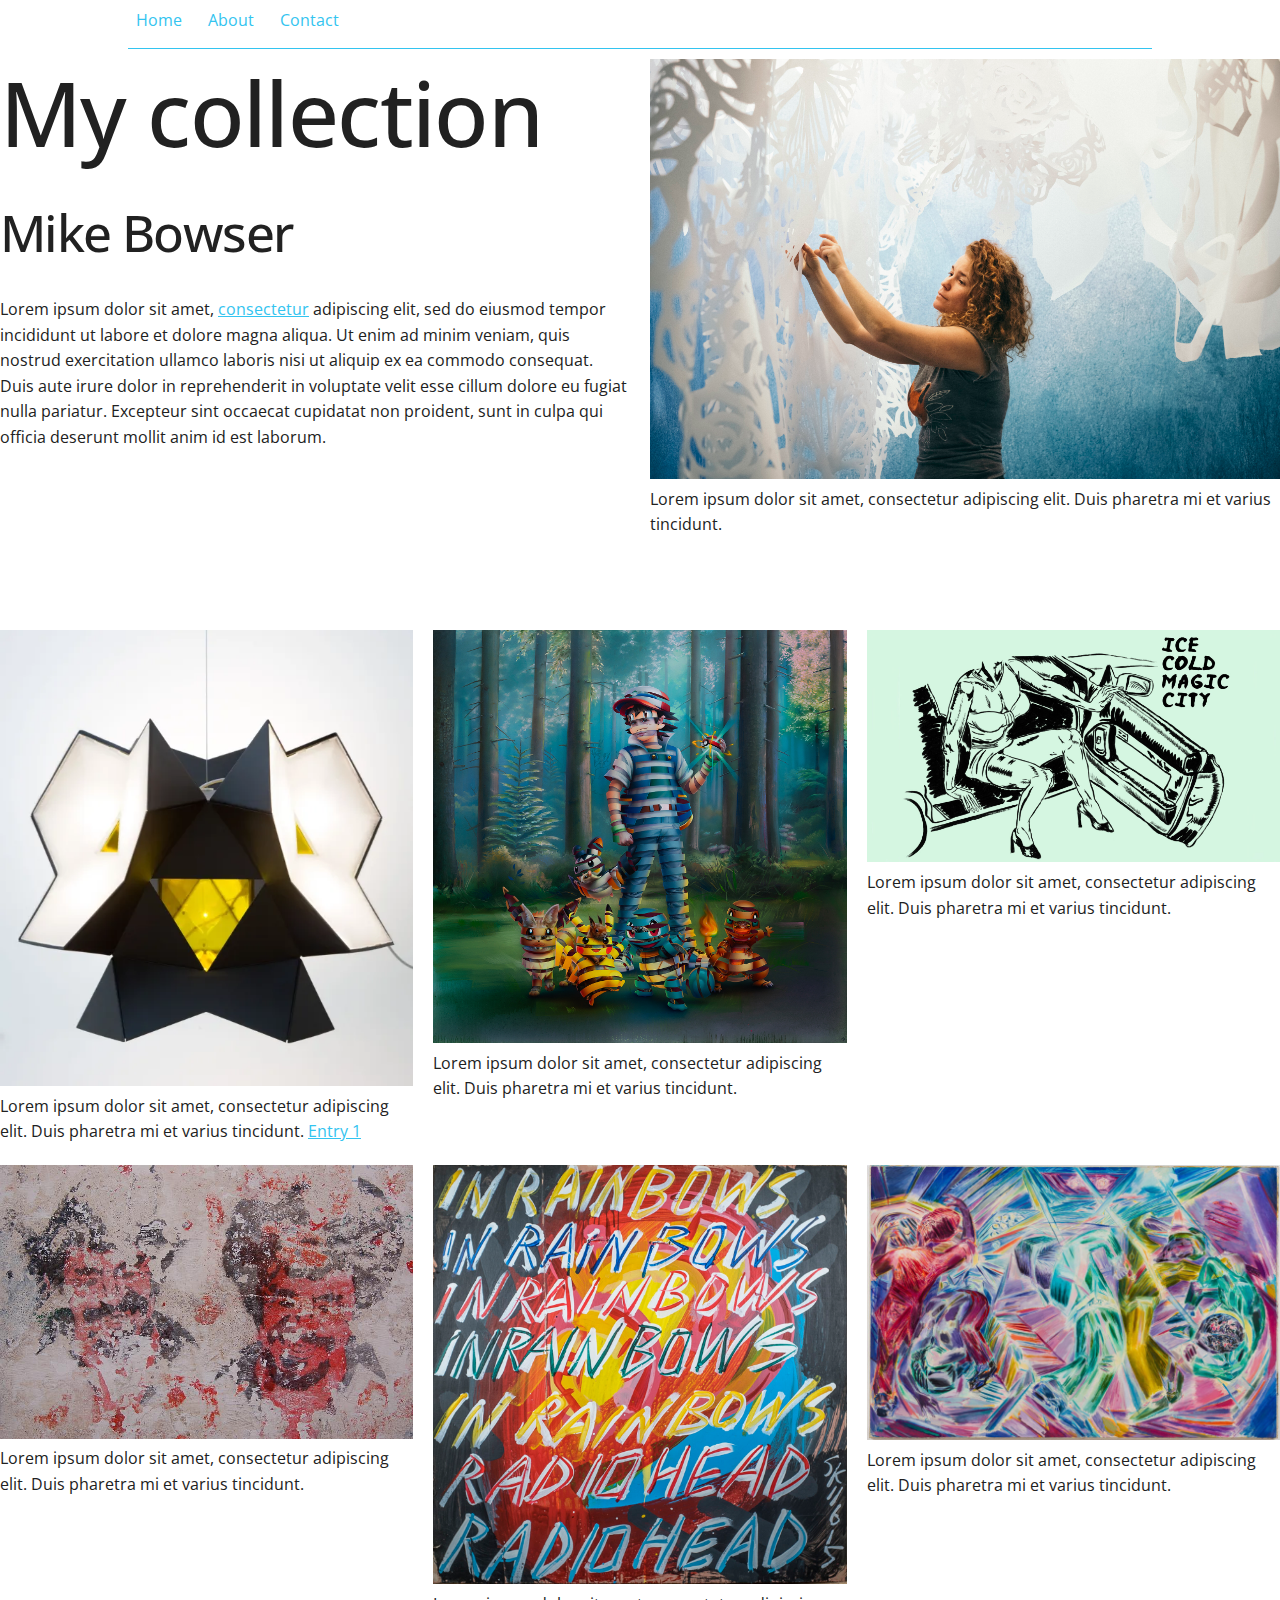
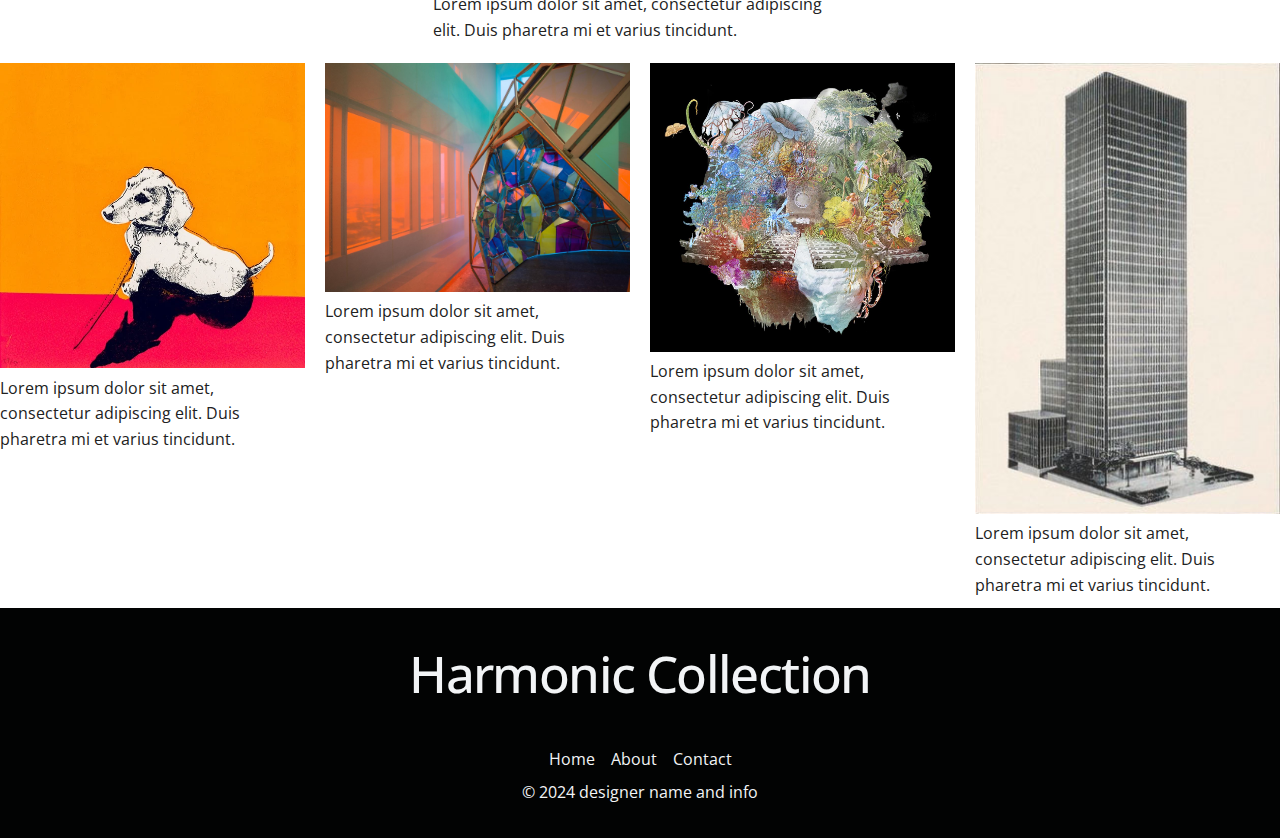
<file: index.html>
<!DOCTYPE html>
<html lang="en">
<head>

  <!-- Basic Page Needs
  –––––––––––––––––––––––––––––––––––––––––––––––––– -->
  <meta charset="utf-8">
  <title>Your page title here :)</title>
  <meta name="description" content="">
  <meta name="author" content="">

  <!-- Mobile Specific Metas
  –––––––––––––––––––––––––––––––––––––––––––––––––– -->
  <meta name="viewport" content="width=device-width, initial-scale=1">

  <!-- FONT
  –––––––––––––––––––––––––––––––––––––––––––––––––– -->
  <link href="//fonts.googleapis.com/css?family=Raleway:400,300,600" rel="stylesheet" type="text/css">

  <!-- CSS
  –––––––––––––––––––––––––––––––––––––––––––––––––– -->
  <link rel="stylesheet" href="css/normalize.css">
  <link rel="stylesheet" href="css/barebones.css">
  <link rel="stylesheet" href="css/core-1.css">


  <!-- Favicon
  –––––––––––––––––––––––––––––––––––––––––––––––––– -->
  <link rel="icon" type="image/png" href="images/favicon-16.png">

</head>
<body>
  <header>
    <nav>
      <a href="index.html">Home</a>
      <a href="#">About</a>
      <a href="#">Contact</a>
    </nav>
  </header>
  <section class="grid-container col-2">
    <div class="content-block">
      <h1>My collection</h1>
      <h3>Mike Bowser</h3>
      <p>
        Lorem ipsum dolor sit amet, <a href="#">consectetur</a> adipiscing elit,
        sed do eiusmod tempor incididunt ut labore et dolore magna aliqua. Ut
        enim ad minim veniam, quis nostrud exercitation ullamco laboris nisi ut
        aliquip ex ea commodo consequat. Duis aute irure dolor in reprehenderit
        in voluptate velit esse cillum dolore eu fugiat nulla pariatur.
        Excepteur sint occaecat cupidatat non proident, sunt in culpa qui
        officia deserunt mollit anim id est laborum.
      </p>
    </div>
    <div class="content-block"><img src="images/Swoon+Caledonia+Currie+2021+Sal+Rodriguez+photographer.jpg" alt="art image" /><p>Lorem ipsum dolor sit amet, consectetur adipiscing elit. Duis pharetra mi et varius tincidunt.</p></div>
  </section>
  <section class="grid-container col-3">
    <div><img src="images/starbrick_4727.webp" alt="art image" /> Lorem ipsum dolor sit amet, consectetur adipiscing elit. Duis pharetra mi et varius tincidunt. <a href="entry-1-example-name.html">Entry 1</a></div>
    <div><img src="images/Viridian-Forest-Acryl-on-linen-71x71inch-kopie.jpg" alt="art image" />Lorem ipsum dolor sit amet, consectetur adipiscing elit. Duis pharetra mi et varius tincidunt.</div>
    <div><img src="images/WEB-SP_Juxtapoz_Miami-01-1600x900.jpg" alt="art image" />Lorem ipsum dolor sit amet, consectetur adipiscing elit. Duis pharetra mi et varius tincidunt.</div>
  </section>
  <section class="grid-container col-3">
    <div><img src="images/dsc_0099_3007118864_o.jpg" alt="art image" />Lorem ipsum dolor sit amet, consectetur adipiscing elit. Duis pharetra mi et varius tincidunt.</div>
    <div><img src="images/sk-Radiohead-In-Rainbows-111915-58.jpg" alt="art image" /> Lorem ipsum dolor sit amet, consectetur adipiscing elit. Duis pharetra mi et varius tincidunt.</div>
    <div><img src="images/Denzil-Forrester-1993-Dub-Dance-2-840x560-c-center.jpg" alt="art image" />Lorem ipsum dolor sit amet, consectetur adipiscing elit. Duis pharetra mi et varius tincidunt.</div>
  </section>
  <section class="grid-container col-4">
    <div><img src="images/1_MB_Anna_Marrow_Doggie_Jo_Hounsome_Photography_1_grande.webp" alt="art image" /> Lorem ipsum dolor sit amet, consectetur adipiscing elit. Duis pharetra mi et varius tincidunt.</div>
    <div><img src="images/2021_09_24_02_model_of_invisible_futures_02_small.jpg" alt="art image" />Lorem ipsum dolor sit amet, consectetur adipiscing elit. Duis pharetra mi et varius tincidunt.</div>
    <div><img src="images/2021_10_07_210517_FA_LOGO_trans-background_SMALL.jpg" alt="art image" />Lorem ipsum dolor sit amet, consectetur adipiscing elit. Duis pharetra mi et varius tincidunt.</div>
    <div><img src="images/building.jpg" alt="art image" />Lorem ipsum dolor sit amet, consectetur adipiscing elit. Duis pharetra mi et varius tincidunt.</div>
  </section>
  <footer>
    <h3 class="fake-logo">Harmonic Collection</h3>
    <nav>
      <a href="#">Home</a>
      <a href="#">About</a>
      <a href="#">Contact</a>
    </nav>
    <p>&copy; 2024 designer name and info</p>
  </footer>
</body>
</html>
</file>
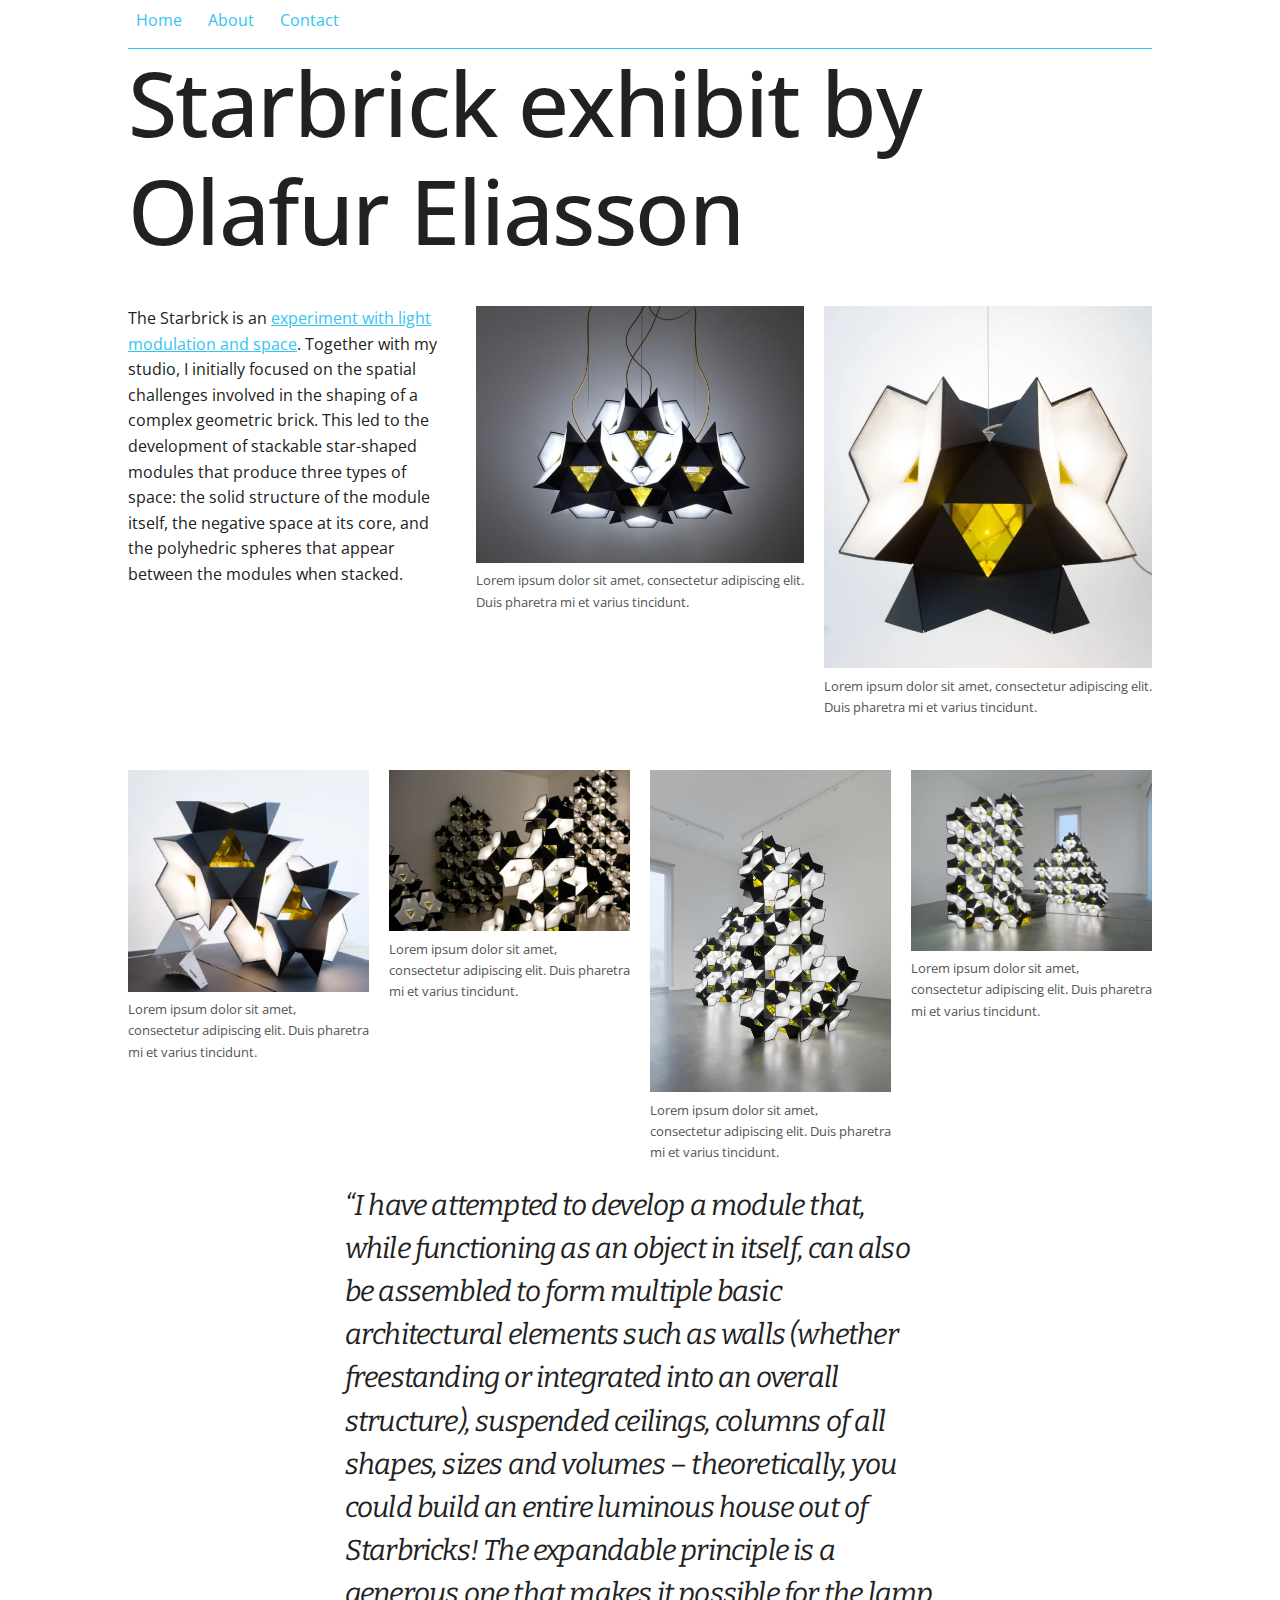
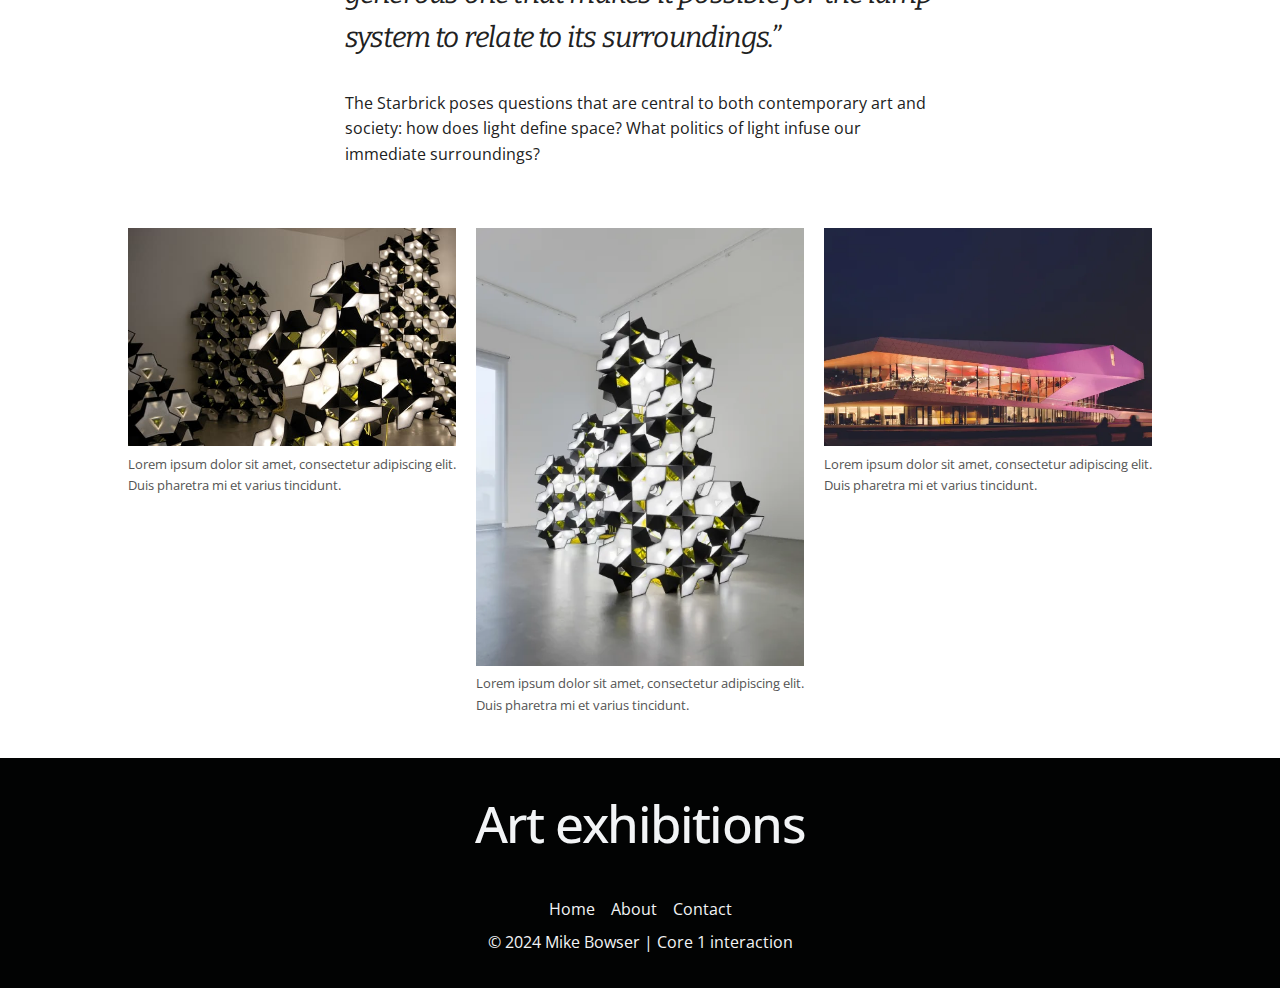
<file: entry-1-example-name.html>
<!DOCTYPE html>
<html lang="en">
<head>

  <!-- Basic Page Needs
  –––––––––––––––––––––––––––––––––––––––––––––––––– -->
  <meta charset="utf-8">
  <title>Starbrick exhibition</title>
  <meta name="description" content="">
  <meta name="author" content="">

  <!-- Mobile Specific Metas
  –––––––––––––––––––––––––––––––––––––––––––––––––– -->
  <meta name="viewport" content="width=device-width, initial-scale=1">

  <!-- FONT
  –––––––––––––––––––––––––––––––––––––––––––––––––– -->
  <link href="//fonts.googleapis.com/css?family=Raleway:400,300,600" rel="stylesheet" type="text/css">

  <!-- CSS
  –––––––––––––––––––––––––––––––––––––––––––––––––– -->
  <link rel="stylesheet" href="css/normalize.css">
  <link rel="stylesheet" href="css/barebones.css">
  <link rel="stylesheet" href="css/core-1.css">


  <!-- Favicon
  –––––––––––––––––––––––––––––––––––––––––––––––––– -->
  <link rel="icon" type="image/png" href="images/favicon-16.png">

</head>
<body>
  <header>
    <nav>
      <a href="index.html">Home</a>
      <a href="#">About</a>
      <a href="#">Contact</a>
    </nav>
  </header>
  <main>
 <h1>Starbrick exhibit by Olafur Eliasson</h1>
  <section class="grid-container col-3">
    <div class="content-block">
      <p>
        The Starbrick is an <a href="https://olafureliasson.net/artwork/starbrick-2009/">experiment with light modulation and space</a>. Together with my studio, I initially focused on the spatial challenges involved in the shaping of a complex geometric brick. This led to the development of stackable star-shaped modules that produce three types of space: the solid structure of the module itself, the negative space at its core, and the polyhedric spheres that appear between the modules when stacked. 
      </p>
    </div>
    <div class="content-block">
        <figure>
            <img src="images/starbrick_5587.jpg" alt="art image" />
            <figcaption>Lorem ipsum dolor sit amet, consectetur adipiscing elit. Duis pharetra mi et varius tincidunt.</figcaption>
        </figure>
    </div>
    <div class="content-block">
        <figure>
            <img src="images/starbrick_4727.webp" alt="art image" />
            <figcaption>Lorem ipsum dolor sit amet, consectetur adipiscing elit. Duis pharetra mi et varius tincidunt.</figcaption>
        </figure>
    </div>
  </section>
  <section class="grid-container col-4">
    <figure>
        <img src="images/starbrick_4728.webp" alt="art image" />
        <figcaption>Lorem ipsum dolor sit amet, consectetur adipiscing elit. Duis pharetra mi et varius tincidunt.</figcaption>
    </figure>
    <figure>
        <img src="images/starbrick_7684.jpg" alt="art image" />
        <figcaption>Lorem ipsum dolor sit amet, consectetur adipiscing elit. Duis pharetra mi et varius tincidunt.</figcaption>
    </figure>
    <figure>
        <img src="images/starbrick_5732.webp" alt="art image" />
        <figcaption>Lorem ipsum dolor sit amet, consectetur adipiscing elit. Duis pharetra mi et varius tincidunt.</figcaption>
    </figure>
    <figure>
        <img src="images/starbrick_5733.jpg" alt="art image" />
        <figcaption>Lorem ipsum dolor sit amet, consectetur adipiscing elit. Duis pharetra mi et varius tincidunt.</figcaption>
    </figure>
  </section>
  <section class="grid-container text-col">
    <article class="text-block">
    <h5 class="pullquote">“I have attempted to develop a module that, while functioning as an object in itself, can also be assembled to form multiple basic architectural elements such as walls (whether freestanding or integrated into an overall structure), suspended ceilings, columns of all shapes, sizes and volumes – theoretically, you could build an entire luminous house out of Starbricks! The expandable principle is a generous one that makes it possible for the lamp system to relate to its surroundings.”</h5>
    <p>The Starbrick poses questions that are central to both contemporary art and society: how does light define space? What politics of light infuse our immediate surroundings?</p>
    </article>
  </section>
  <section class="grid-container col-3">
    <figure class="content-block">
        <img src="images/starbrick_7684.jpg" alt="art image" />
        <figcaption>Lorem ipsum dolor sit amet, consectetur adipiscing elit. Duis pharetra mi et varius tincidunt.</figcaption>
    </figure>
    <figure class="content-block">
        <img src="images/starbrick_5732.webp" alt="art image" />
        <figcaption>Lorem ipsum dolor sit amet, consectetur adipiscing elit. Duis pharetra mi et varius tincidunt.</figcaption>
    </figure>
    <figure class="content-block">
        <img src="images/starbrick_10860.webp" alt="art image" />
        <figcaption>Lorem ipsum dolor sit amet, consectetur adipiscing elit. Duis pharetra mi et varius tincidunt.</figcaption>
    </figure>
  </section>
</main>
  <footer>
    <h3 class="fake-logo">Art exhibitions</h3>
    <nav>
      <a href="#">Home</a>
      <a href="#">About</a>
      <a href="#">Contact</a>
    </nav>
    <p>&copy; 2024 Mike Bowser | Core 1 interaction</p>
  </footer>
</body>
</html>
</file>
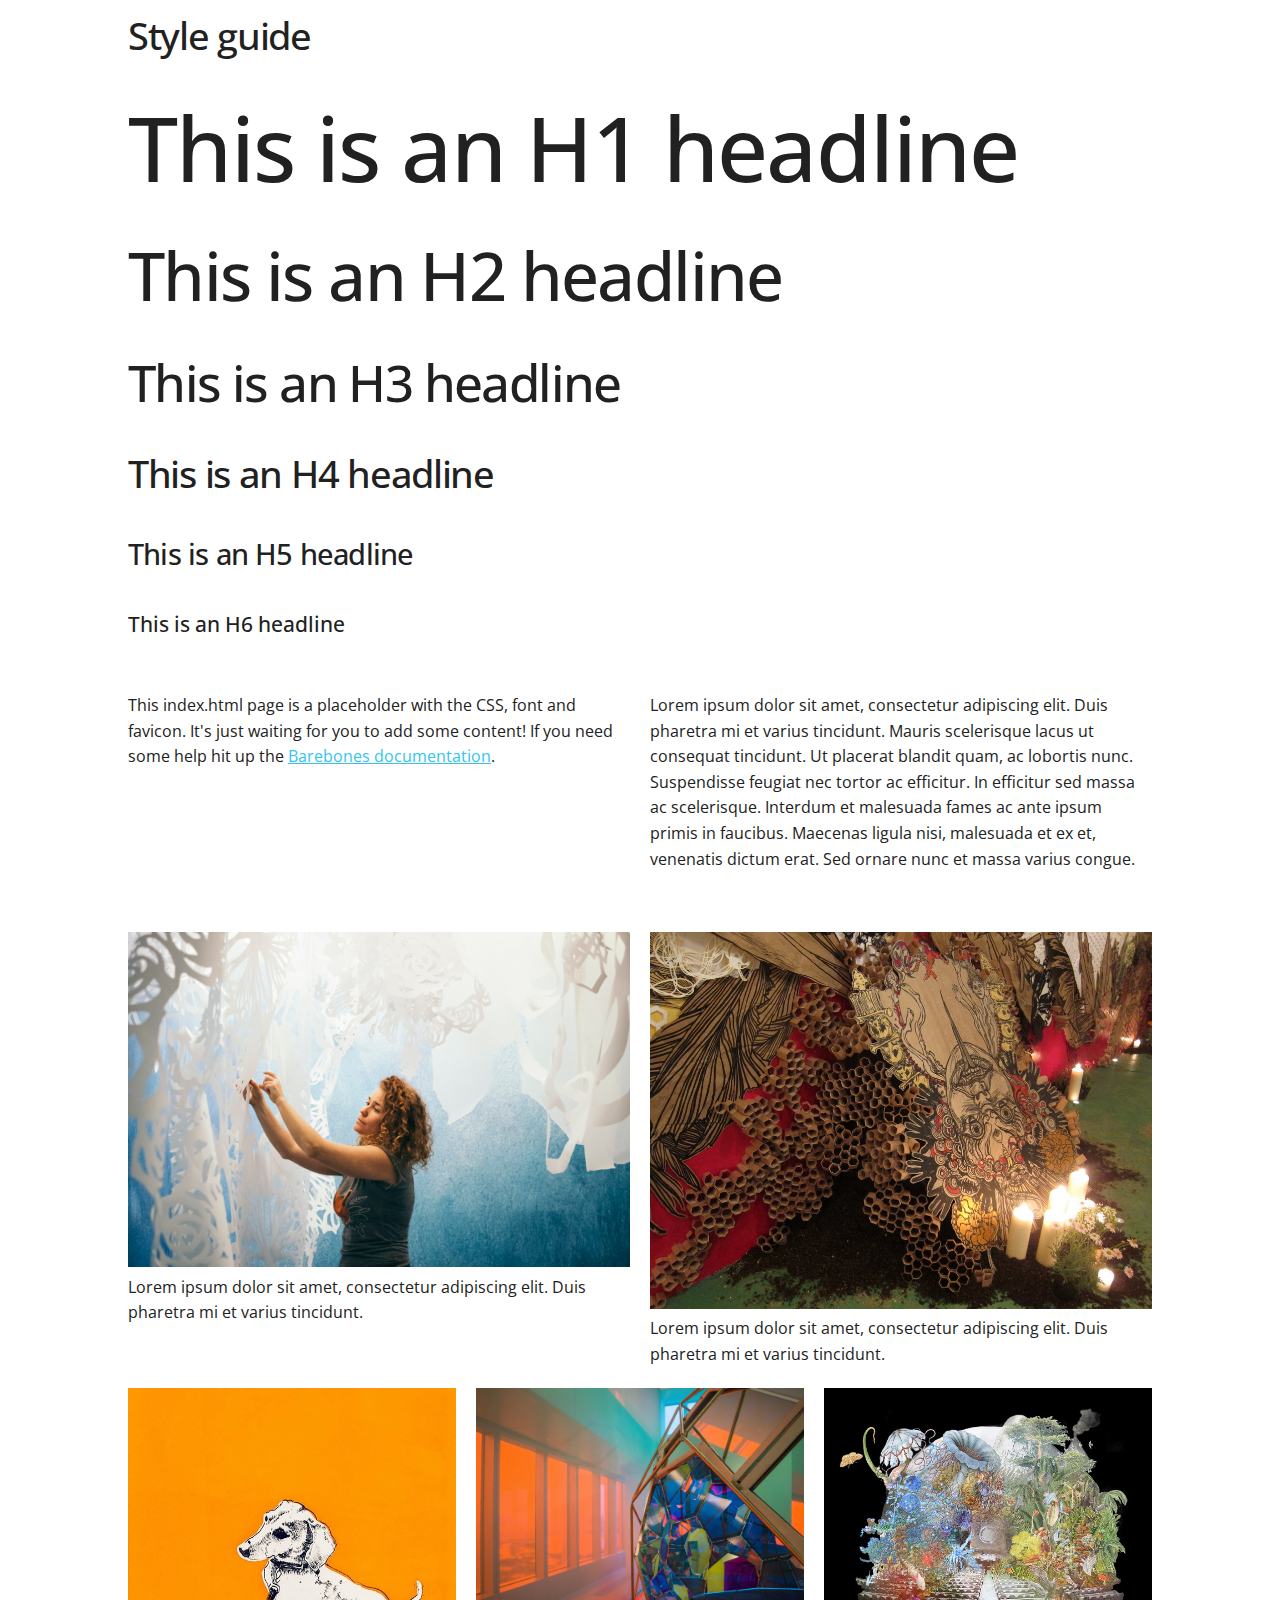
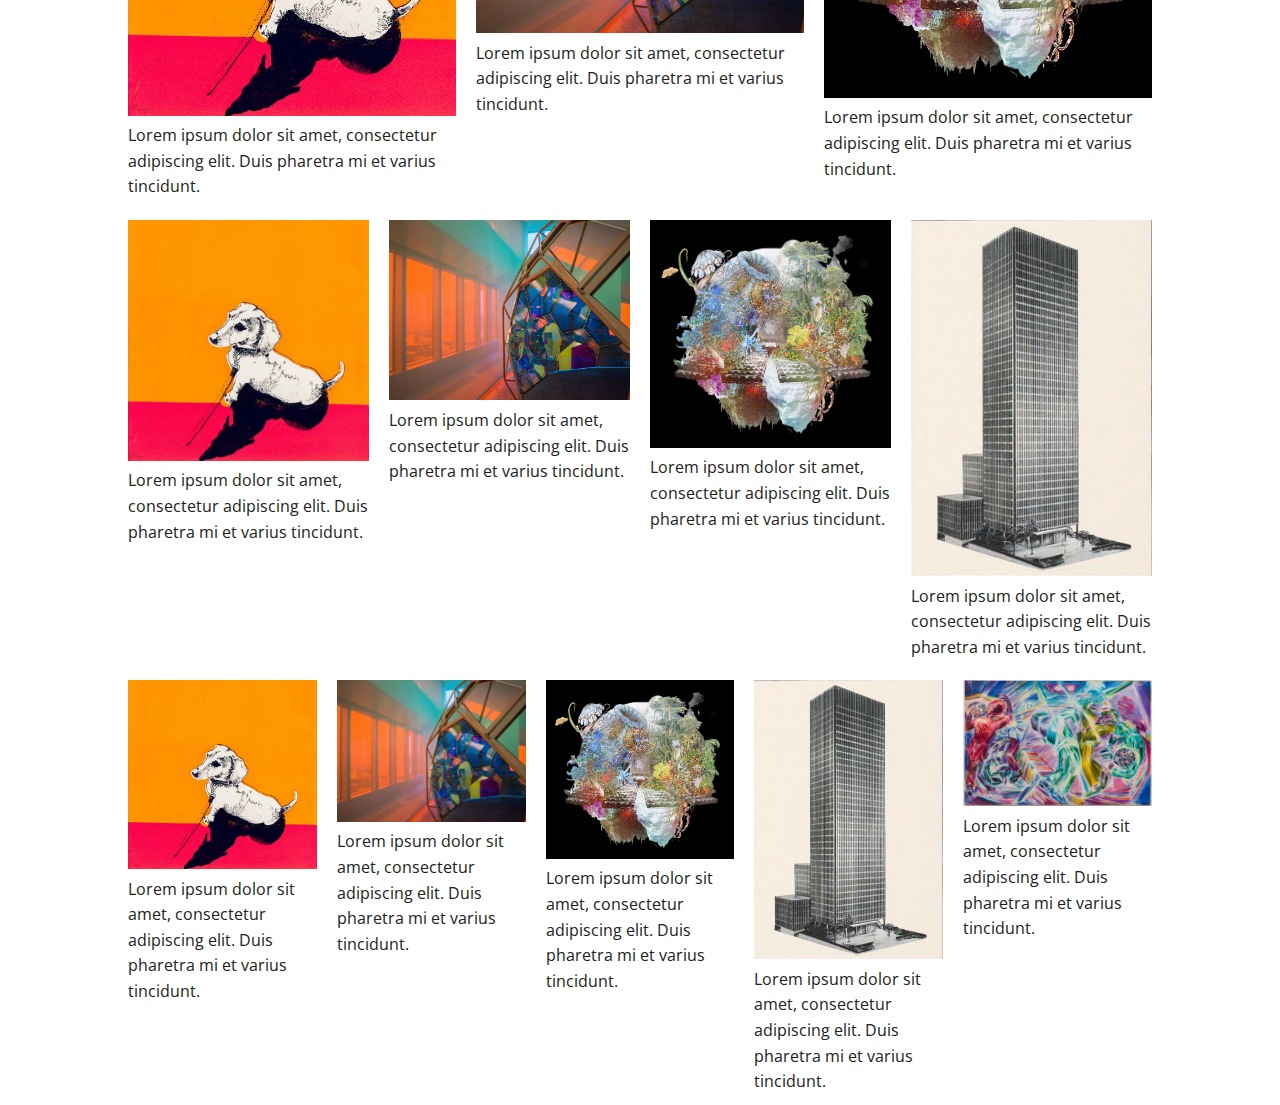
<file: styleguide.html>
<!DOCTYPE html>
<html lang="en">
<head>

  <!-- Basic Page Needs
  –––––––––––––––––––––––––––––––––––––––––––––––––– -->
  <meta charset="utf-8">
  <title>Your page title here :)</title>
  <meta name="description" content="">
  <meta name="author" content="">

  <!-- Mobile Specific Metas
  –––––––––––––––––––––––––––––––––––––––––––––––––– -->
  <meta name="viewport" content="width=device-width, initial-scale=1">

  <!-- FONT
  –––––––––––––––––––––––––––––––––––––––––––––––––– -->
  <link href="//fonts.googleapis.com/css?family=Raleway:400,300,600" rel="stylesheet" type="text/css">

  <!-- CSS
  –––––––––––––––––––––––––––––––––––––––––––––––––– -->
  <link rel="stylesheet" href="css/normalize.css">
  <link rel="stylesheet" href="css/barebones.css">
  <link rel="stylesheet" href="css/core-1.css">


  <!-- Favicon
  –––––––––––––––––––––––––––––––––––––––––––––––––– -->
  <link rel="icon" type="image/png" href="images/favicon-16.png">

</head>
<body>
<main>
  <!-- Primary Page Layout
  –––––––––––––––––––––––––––––––––––––––––––––––––– -->
  <section class="grid-container full">
      <div>
        <h4>Style guide</h4>
        <h1>This is an H1 headline</h1>
        <h2>This is an H2 headline</h2>
        <h3>This is an H3 headline</h3>
        <h4>This is an H4 headline</h4>
        <h5>This is an H5 headline</h5>
        <h6>This is an H6 headline</h6>
        </div>
  </section>
  <section class="grid-container col-2">
  <p>This index.html page is a placeholder with the CSS, font and favicon. It's just waiting for you to add some content! If you need some help hit up the <a href="https://acahir.github.io/Barebones/">Barebones documentation</a>.</p>
	<p>Lorem ipsum dolor sit amet, consectetur adipiscing elit. Duis pharetra mi et varius tincidunt. Mauris scelerisque lacus ut consequat tincidunt. Ut placerat blandit quam, ac lobortis nunc. Suspendisse feugiat nec tortor ac efficitur. In efficitur sed massa ac scelerisque. Interdum et malesuada fames ac ante ipsum primis in faucibus. Maecenas ligula nisi, malesuada et ex et, venenatis dictum erat. Sed ornare nunc et massa varius congue. </p>
</section>
<section class="grid-container col-2">
	<div><img src="images/Swoon+Caledonia+Currie+2021+Sal+Rodriguez+photographer.jpg" alt="art image" /> Lorem ipsum dolor sit amet, consectetur adipiscing elit. Duis pharetra mi et varius tincidunt.</div>
	<div><img src="images/Tokyo_SnowContemporary_2012_2.JPG" alt="art image" /> Lorem ipsum dolor sit amet, consectetur adipiscing elit. Duis pharetra mi et varius tincidunt.</div>
</section>

<!-- multiple rows don't require separate containers -->
<section class="grid-container col-3">
	<div><img src="images/1_MB_Anna_Marrow_Doggie_Jo_Hounsome_Photography_1_grande.webp" alt="art image" /> Lorem ipsum dolor sit amet, consectetur adipiscing elit. Duis pharetra mi et varius tincidunt.</div>
	<div><img src="images/2021_09_24_02_model_of_invisible_futures_02_small.jpg" alt="art image" />Lorem ipsum dolor sit amet, consectetur adipiscing elit. Duis pharetra mi et varius tincidunt.</div>
	<div><img src="images/2021_10_07_210517_FA_LOGO_trans-background_SMALL.jpg" alt="art image" />Lorem ipsum dolor sit amet, consectetur adipiscing elit. Duis pharetra mi et varius tincidunt.</div>
</section>
<section class="grid-container col-4">
	<div><img src="images/1_MB_Anna_Marrow_Doggie_Jo_Hounsome_Photography_1_grande.webp" alt="art image" /> Lorem ipsum dolor sit amet, consectetur adipiscing elit. Duis pharetra mi et varius tincidunt.</div>
	<div><img src="images/2021_09_24_02_model_of_invisible_futures_02_small.jpg" alt="art image" />Lorem ipsum dolor sit amet, consectetur adipiscing elit. Duis pharetra mi et varius tincidunt.</div>
	<div><img src="images/2021_10_07_210517_FA_LOGO_trans-background_SMALL.jpg" alt="art image" />Lorem ipsum dolor sit amet, consectetur adipiscing elit. Duis pharetra mi et varius tincidunt.</div>
	<div><img src="images/building.jpg" alt="art image" />Lorem ipsum dolor sit amet, consectetur adipiscing elit. Duis pharetra mi et varius tincidunt.</div>
</section>
<section class="grid-container col-5">
	<div><img src="images/1_MB_Anna_Marrow_Doggie_Jo_Hounsome_Photography_1_grande.webp" alt="art image" /> Lorem ipsum dolor sit amet, consectetur adipiscing elit. Duis pharetra mi et varius tincidunt.</div>
	<div><img src="images/2021_09_24_02_model_of_invisible_futures_02_small.jpg" alt="art image" />Lorem ipsum dolor sit amet, consectetur adipiscing elit. Duis pharetra mi et varius tincidunt.</div>
	<div><img src="images/2021_10_07_210517_FA_LOGO_trans-background_SMALL.jpg" alt="art image" />Lorem ipsum dolor sit amet, consectetur adipiscing elit. Duis pharetra mi et varius tincidunt.</div>
	<div><img src="images/building.jpg" alt="art image" />Lorem ipsum dolor sit amet, consectetur adipiscing elit. Duis pharetra mi et varius tincidunt.</div>
	<div><img src="images/Denzil-Forrester-1993-Dub-Dance-2-840x560-c-center.jpg" alt="art image" />Lorem ipsum dolor sit amet, consectetur adipiscing elit. Duis pharetra mi et varius tincidunt.</div>
</section>
</main>
<!-- End Document
  –––––––––––––––––––––––––––––––––––––––––––––––––– -->
</body>
</html>
</file>
<file: css/barebones.css>
/*
* Barebones V3
* Copyright 2019 Steve Cochran
*
* Based of Skeleton by Dave Gamache
*
* Free to use under the MIT license.
*/

/* Table of contents
––––––––––––––––––––––––––––––––––––––––––––––––––
- Media Breakpoints
- Variables
- Grid
- Base Styles
- Typography
- Links
- Buttons
- Forms
- Lists
- Code
- Tables
- Spacing
- Utilities
- Clearing
- Media Queries
*/

/* ENV Variables
–––––––––––––––––––––––––––––––––––––––––––––––––– */
/* Media breakpoint variables for use in media queries
* 	Note: this section is currently commented out pending release of 
* 	final CSS env() spec
*  Breakpoints based on 
*	 https://medium.freecodecamp.org/the-100-correct-way-to-do-css-breakpoints-88d6a5ba1862
* 
*/


/* CSS Variables
–––––––––––––––––––––––––––––––––––––––––––––––––– */
html {

	/* default theme: light background, dark text, blue accent */
	--theme-hue: 0;					/* white */
	--accent-hue: 194;			/* blue */

	--text-color-richer: hsl(var(--theme-hue), 0%, 5%);			/* #0d0d0d		*/
	--text-color-normal: hsl(var(--theme-hue), 0%, 13%);		/* #222222 		text color; button:hover:focus color */
	--text-color-softer: hsl(var(--theme-hue), 0%, 33%);		/* #555555 		button color; button:hover border */

  --accent-color: hsl(var(--accent-hue), 86%, 57%);				/* #33C3F0 		link; button-primary bg+border; textarea,select:focus border */
  --accent-color-hover: hsl(var(--accent-hue), 76%, 49%);	/* #1EAEDB 		link hover; button-primary:hover:focus bg+border */

  --border-color: hsl(var(--theme-hue), 0%, 73%);					/* #bbbbbb		button border */
	--border-color-softer: hsl(var(--theme-hue), 0%, 82%);	/* #d1d1d1		textarea,select,code,td,hr border	 */
	
	--background-color: white;														/* transparent body background; textarea,select background */
	--background-color-softer: hsl(var(--theme-hue), 0%, 95%);
  --code-background: hsl(var(--theme-hue), 0%, 95%);			/* #f1f1f1 		code background*/

	--button-primary-color: white;
  
	
	/* Note: Skeleton was based off a 10px font sizing for REM  */
	/* 62.5% of typical 16px browser default = 10px */
	--base-font-size: 1rem;
	
	/* Grid Defaults - default to match orig skeleton settings */
	--grid-max-width: 1440px;
}

/*  Dark Theme
	Note: prefers-color-scheme selector support is still limited, but 
	included for future and an example of defining a different base 'theme'
*/
@media (prefers-color-scheme: dark) {
	:html {
		/* dark theme: light background, dark text, blue accent */
		--theme-hue: 0;					/* black */
		--accent-hue: 194;			/* blue */

		--text-color-richer: hsl(var(--theme-hue), 0%, 95%);		/* 		*/
		--text-color-normal: hsl(var(--theme-hue), 0%, 80%);		/* text color; button:hover:focus color */
		--text-color-softer: hsl(var(--theme-hue), 0%, 67%);		/* button color; button:hover border */

		--accent-color: hsl(var(--accent-hue), 76%, 49%);				/* link; button-primary bg+border; textarea,select:focus border */
		--accent-color-hover: hsl(var(--accent-hue), 86%, 57%);	/* link hover; button-primary:hover:focus bg+border */

		--border-color: hsl(var(--theme-hue), 0%, 27%);					/* button border */
		--border-color-softer: hsl(var(--theme-hue), 0%, 20%);	/* textarea,select,code,td,hr border	 */
	
		--background-color: hsl(var(--theme-hue), 0%, 12%);			/* body background; textarea,select background */
		--background-color-softer: hsl(var(--theme-hue), 0%, 18%);
		--code-background: hsl(var(--theme-hue), 0%, 5%);				/* code background*/

		--button-primary-color: white;
  }
	
	img.value-img {
		filter: invert(0.8);
	}
	/* TODO - test dialing back image intensity on dark background
  img {
    opacity: .80;
    transition: opacity .5s ease-in-out;
  }
  img:hover {
    opacity: 1;
  }
  */
}


/* Grid
–––––––––––––––––––––––––––––––––––––––––––––––––– */
/* CSS Grid depends much more on CSS than HTML, so there is less boilerplate
	 than with skeleton. Only basic 1-4 column grids are included.
	 Any additional needs should be made using custom CSS directives */


.grid-container {
	position: relative;
	max-width: var(--grid-max-width);
	margin: 0 auto;
	display: grid;
	grid-gap: 20px;
	gap: 20px;
	
	/* by default use min 200px wide columns auto-fit into width */
	grid-template-columns: minmax(200px, 1fr);
}

/* grids to 3 columns above mobile sizes */
@media (min-width: 600px) {
	.grid-container {
		grid-template-columns: repeat(3, 1fr);
		padding: 10px 0;
	}
	
	/* basic grids */
	.grid-container.col-5 {
		grid-template-columns: repeat(5, 1fr);
	}
	.grid-container.col-4 {
		grid-template-columns: repeat(4, 1fr);
	}
	.grid-container.col-3 {
		grid-template-columns: repeat(3, 1fr);
	}
	.grid-container.col-2 {
		grid-template-columns: 1fr 1fr;
	}
	.grid-container.full {
		grid-template-columns: 1fr;
	}
  .grid-container.text-col {
		grid-template-columns: 1fr 3fr 1fr;
	}
	
}







/* Base Styles
–––––––––––––––––––––––––––––––––––––––––––––––––– */
html {
  font-size: var(--base-font-size);
  scroll-behavior: smooth;
}
body {
  font-size: 1rem;		/* changed from 15px in orig skeleton */
  line-height: 1.6;
  font-weight: 400;
  font-family: "Open Sans", "HelveticaNeue", "Helvetica Neue", Helvetica, Arial, sans-serif;
  color: var(--text-color-normal); 
  background-color: var(--background-color);;
}


/* Typography
–––––––––––––––––––––––––––––––––––––––––––––––––– */
h1, h2, h3, h4, h5, h6 {
  margin-top: 0;
  margin-bottom: 2rem;
  font-weight: 500; }
h1 { font-size: 4.0rem; line-height: 1.2;  letter-spacing: -.1rem;}
h2 { font-size: 3.6rem; line-height: 1.25; letter-spacing: -.1rem; }
h3 { font-size: 3.2rem; line-height: 1.3;  letter-spacing: -.1rem; }
h4 { font-size: 2.4rem; line-height: 1.35; letter-spacing: -.08rem; }
h5 { font-size: 1.8rem; line-height: 1.5;  letter-spacing: -.05rem; }
h6 { font-size: 1.333rem; line-height: 1.6;  letter-spacing: 0; }

/* Larger than phablet */
@media (min-width: 600px) {
  h1 { font-size: 5.6rem; }
  h2 { font-size: 4.2rem; }
  h3 { font-size: 3.2rem; }
  h4 { font-size: 2.4rem; }
  h5 { font-size: 1.8rem; }
  h6 { font-size: 1.333rem; }
}

p {
  margin-top: 0; }


/* Links
–––––––––––––––––––––––––––––––––––––––––––––––––– */
a {
  color: var(--accent-color); }
a:hover {
  color: var(--accent-color-hover); }


/* Buttons
–––––––––––––––––––––––––––––––––––––––––––––––––– */
.button,
button,
input[type="submit"],
input[type="reset"],
input[type="button"] {
  display: inline-block;
  height: 38px;
  padding: 0 30px;
  color: var(--text-color-softer);
  text-align: center;
  font-size: 11px;
  font-weight: 600;
  line-height: 38px;
  letter-spacing: .1rem;
  text-transform: uppercase;
  text-decoration: none;
  white-space: nowrap;
  background-color: transparent;
  border-radius: 4px;
  border: 1px solid var(--border-color);
  cursor: pointer;
  box-sizing: border-box; }
.button:hover,
button:hover,
input[type="submit"]:hover,
input[type="reset"]:hover,
input[type="button"]:hover,
.button:focus,
button:focus,
input[type="submit"]:focus,
input[type="reset"]:focus,
input[type="button"]:focus {
  color: var(--text-color-normal);
  border-color: var(--text-color-softer);
  outline: 0; }
.button.button-primary,
button.button-primary,
input[type="submit"].button-primary,
input[type="reset"].button-primary,
input[type="button"].button-primary {
  color: var(--button-primary-color);
  background-color: var(--accent-color);
  border-color: var(--accent-color); }
.button.button-primary:hover,
button.button-primary:hover,
input[type="submit"].button-primary:hover,
input[type="reset"].button-primary:hover,
input[type="button"].button-primary:hover,
.button.button-primary:focus,
button.button-primary:focus,
input[type="submit"].button-primary:focus,
input[type="reset"].button-primary:focus,
input[type="button"].button-primary:focus {
  color: var(--button-primary-color);
  background-color: var(--accent-color-hover);
  border-color: var(--accent-color-hover); }


/* Forms
–––––––––––––––––––––––––––––––––––––––––––––––––– */
input[type="email"],
input[type="number"],
input[type="search"],
input[type="text"],
input[type="tel"],
input[type="url"],
input[type="password"],
textarea,
select {
  height: 38px;
  padding: 6px 10px; /* The 6px vertically centers text on FF, ignored by Webkit */
  background-color: var(--background-color);
  border: 1px solid var(--border-color-softer);
  border-radius: 4px;
  box-shadow: none;
  box-sizing: border-box; }
/* Removes awkward default styles on some inputs for iOS */
input[type="email"],
input[type="number"],
input[type="search"],
input[type="text"],
input[type="tel"],
input[type="url"],
input[type="password"],
input[type="button"],
input[type="submit"],
textarea {
  -webkit-appearance: none;
     -moz-appearance: none;
          appearance: none; }
textarea {
  min-height: 65px;
  padding-top: 6px;
  padding-bottom: 6px; }
input[type="email"]:focus,
input[type="number"]:focus,
input[type="search"]:focus,
input[type="text"]:focus,
input[type="tel"]:focus,
input[type="url"]:focus,
input[type="password"]:focus,
textarea:focus,
select:focus {
  border: 1px solid var(--accent-color);
  outline: 0; }
label,
legend {
  display: block;
  margin-bottom: .5rem;
  font-weight: 600; }
fieldset {
  padding: 0;
  border-width: 0; }
input[type="checkbox"],
input[type="radio"] {
  display: inline; }
label > .label-body {
  display: inline-block;
  margin-left: .5rem;
  font-weight: normal; }


/* Lists
–––––––––––––––––––––––––––––––––––––––––––––––––– */
ul {
  list-style: circle inside; }
ol {
  list-style: decimal inside; }
ol, ul {
  padding-left: 0;
  margin-top: 0; }
ul ul, ul ol, ol ol, ol ul {
	font-size: 100%;
	margin: 1rem 0 1rem 3rem;
	color: var(--text-color-softer);
}
li {
  margin-bottom: 0.5rem; }


/* Code
–––––––––––––––––––––––––––––––––––––––––––––––––– */
code {
  padding: .2rem .5rem;
  margin: 0 .2rem;
  font-size: 90%;
  white-space: nowrap;
  background: var(--code-background);
  border: 1px solid var(--border-color-softer);
  border-radius: 4px; }
pre > code {
  display: block;
  padding: 1rem 1.5rem;
  white-space: pre; 
  overflow: auto; }


/* Tables
–––––––––––––––––––––––––––––––––––––––––––––––––– */
th,
td {
  padding: 12px 15px;
  text-align: left;
  border-bottom: 1px solid var(--border-color-softer); }
th:first-child,
td:first-child {
  padding-left: 0; }
th:last-child,
td:last-child {
  padding-right: 0; }


/* Spacing
–––––––––––––––––––––––––––––––––––––––––––––––––– */
button,
.button {
  margin-bottom: 1rem; }
input,
textarea,
select,
fieldset {
  margin-bottom: 1.5rem; }
pre,
blockquote,
dl,
figure,
table,
p,
ul,
ol,
form {
  margin-bottom: 2.5rem; }


/* Utilities
–––––––––––––––––––––––––––––––––––––––––––––––––– */
.u-full-width {
  width: 100%;
  box-sizing: border-box; }
.u-max-full-width {
  max-width: 100%;
  box-sizing: border-box; }
.u-pull-right {
  float: right; }
.u-pull-left {
  float: left; }
.u-align-left {
	text-align: left; }
.u-align-right {
	text-align: right; }


/* Misc
–––––––––––––––––––––––––––––––––––––––––––––––––– */
hr {
  margin-top: 3rem;
  margin-bottom: 3.5rem;
  border-width: 0;
  border-top: 1px solid var(--border-color-softer); }


/* Clearing
–––––––––––––––––––––––––––––––––––––––––––––––––– */

/* Self Clearing Goodness */
.container:after,
.row:after,
.u-cf {
  content: "";
  display: table;
  clear: both; }


/* Media Queries
–––––––––––––––––––––––––––––––––––––––––––––––––– */
/*
Note: The best way to structure the use of media queries is to create the queries
near the relevant code. For example, if you wanted to change the styles for buttons
on small devices, paste the mobile query code up in the buttons section and style it
there.
*/


/* Larger than mobile (default point when grid becomes active) */
@media (min-width: 600px) {}

/* Larger than phablet */
@media (min-width: 900px) {}

/* Larger than tablet */
@media (min-width: 1200px) {}
</file>
<file: css/core-1.css>
@import url('https://fonts.googleapis.com/css2?family=Bitter:ital,wght@0,100..900;1,100..900&family=Open+Sans:ital,wght@0,300..800;1,300..800&display=swap');


/* CSS Custom properties */

:root {
  /* Define Colors as colors */
  --green: #00ebc7;
  --red: #ff5470;
  --yellow: #fde24f;
  --black: #020303;
  --darkBlue: #00214d;
  --darkGrey: #222;
  --grey: #cccccc;
  --lightGrey: #f2f4f6;
  --white: #fff;

  /* Define Colors intentions */
  --background: var(--white);
  --textColor: var(--black);
  --buttonTextColor: var(--black);
  --lineColor: var(--grey);
  --cardBg: var(--white);
  --headerBackground: var(--background-color);
  --footerBackground: var(--black);
  --textLink: var(--green)

  /* Styles */
  --line: solid 1px var(--lineColor);

  /* Spacing */
  --space-xxs:  4px;
  --space-xs:   8px;
  --space-sm:   12px;
  --space-md:   20px;
  --space-lg:   32px;
  --space-xl:   52px;
  --space-xxl:  84px;

  /* Positioning */
  --containerPadding: 2.5%;
  --headerHeight: 3rem;
  --borderRadius: 10px;

    /* Elevation */
    --level-1: 0 1px 3px 0 rgba(0, 0, 0, 0.1), 0 1px 2px 0 rgba(0, 0, 0, 0.06);
    --level-2: 0 4px 6px -1px rgba(0, 0, 0, 0.1),
      0 2px 4px -1px rgba(0, 0, 0, 0.06);
    --level-3: 0 10px 15px -3px rgba(0, 0, 0, 0.1),
      0 4px 6px -2px rgba(0, 0, 0, 0.05);
    --level-4: 0 20px 25px -5px rgba(0, 0, 0, 0.1),
      0 10px 10px -5px rgba(0, 0, 0, 0.04);

}

main {
    width: 80vw;
    margin: 0 auto;
  }

  img {
    max-width: 100%;
    height: auto;
  }

  figure {
    padding:0;
    margin:0;
  }

  figcaption {
    font-size:smaller;
    color: var(--text-color-softer)
  }

  .pullquote {
  font-family: "Bitter", serif;
  font-optical-sizing: auto;
  font-weight: 400;
  font-style: italic;
  }

  header {
    width: 80vw;
    margin: 0 auto;
    height: var(--headerHeight);
    background: var(--headerBackground);
    border-bottom: 1px solid var(--accent-color);
  }
  
  header nav {
    display: flex;
    justify-content: flex-start;
    align-items: center;
    width: 600px;
  }
  
  header nav a {
    color: var(--accent-color);
    text-decoration: none;
    padding:.5rem;
  
  }
  
  header nav a + a {
    margin-left: 10px;
  }

  .content-block {
    margin-bottom: var(--space-lg);
  }

  .text-block {
    grid-column: 2 / 3;
  }

  footer {
    --footerTextColor: var(--lightGrey);
    color: var(--footerTextColor);
    background: var(--footerBackground);
    padding: 2rem var(--containerPadding);
    text-align: center;
  }
  footer nav {
    margin:0 auto;
    display: flex;
    align-items: center;
    justify-content: center;
    width: 600px;
  }
  
  footer nav a {
    text-decoration: none;
    padding:.5rem;
  }
  
  footer a {
    color: var(--footerTextColor);
  }
  
  footer p {
    margin-bottom: 0;
    max-width: none;
  }
</file>
